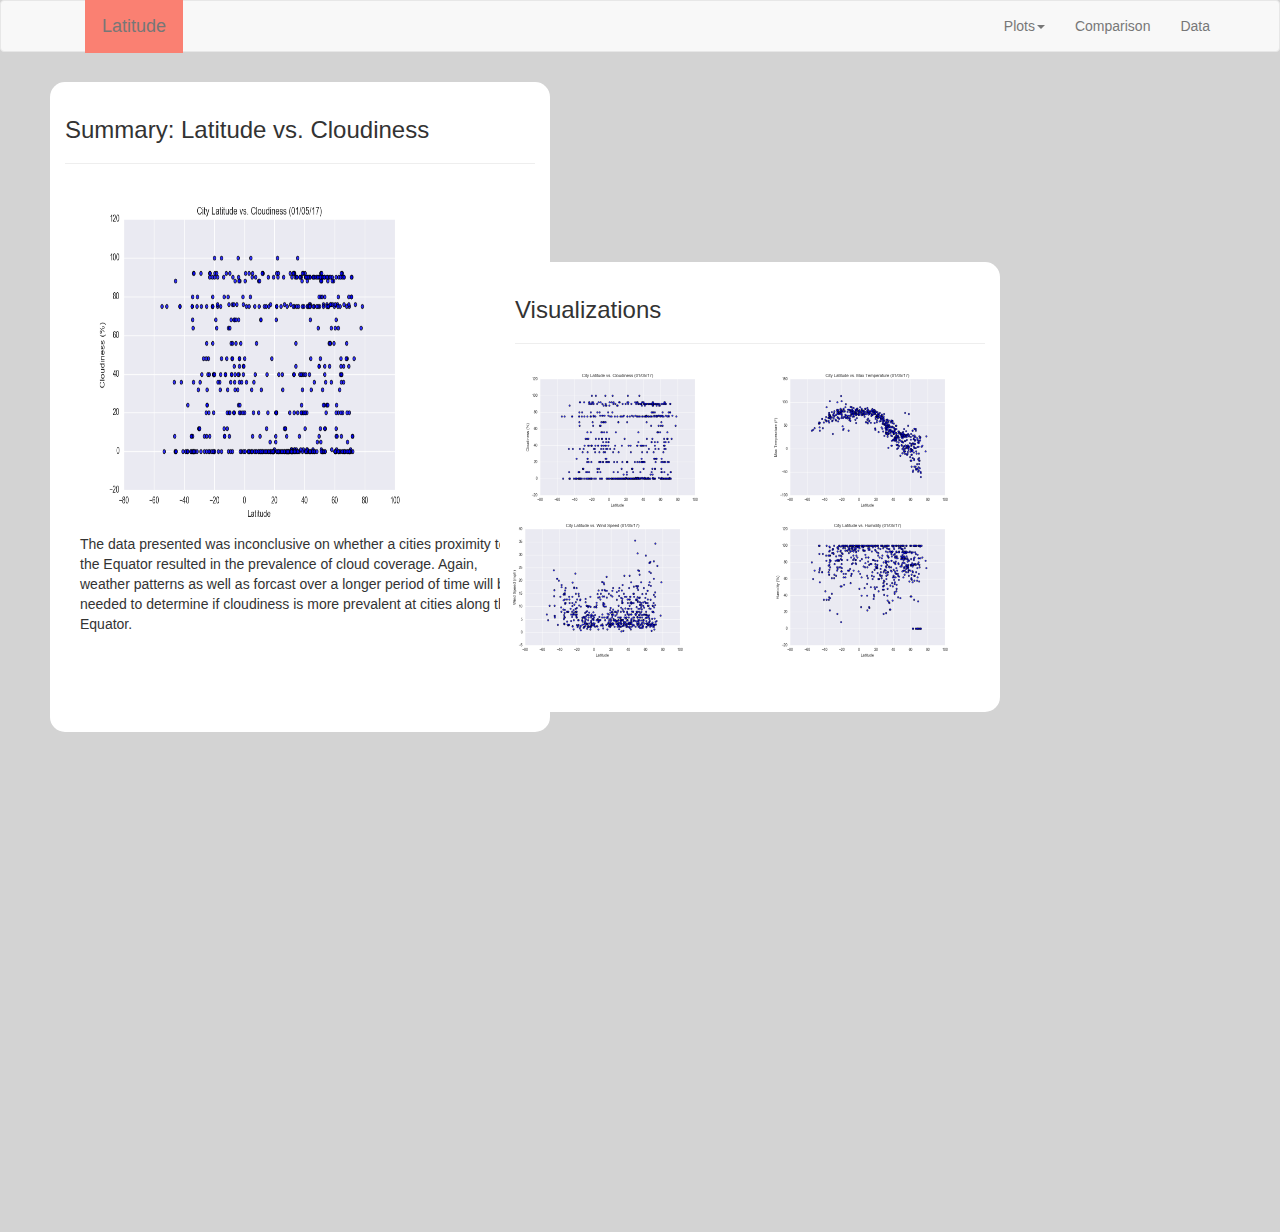
<file: Clouds.html>
<!DOCTYPE html>
<html lang="en">
<head>
   <meta charset="UTF-8">
   <meta name="viewport" content="width=device-width, initial-scale=1">
   <meta http-equiv="X-UA-Compatible" content="ie=edge">
   <link rel="stylesheet" href="css/style.css">
   <!-- Latest compiled and minified CSS -->
   <link rel="stylesheet" href="https://maxcdn.bootstrapcdn.com/bootstrap/3.3.7/css/bootstrap.min.css" integrity="sha384-BVYiiSIFeK1dGmJRAkycuHAHRg32OmUcww7on3RYdg4Va+PmSTsz/K68vbdEjh4u" crossorigin="anonymous">
   <!-- Optional theme -->
   <!-- <link rel="stylesheet" href="https://maxcdn.bootstrapcdn.com/bootstrap/3.3.7/css/bootstrap-theme.min.css" integrity="sha384-rHyoN1iRsVXV4nD0JutlnGaslCJuC7uwjduW9SVrLvRYooPp2bWYgmgJQIXwl/Sp" crossorigin="anonymous"> -->
   <!-- jQuery (necessary for Bootstrap's JavaScript plugins) -->
   <script src="https://ajax.googleapis.com/ajax/libs/jquery/1.12.4/jquery.min.js"></script>
   <!-- Latest compiled and minified JavaScript -->
   <script src="https://maxcdn.bootstrapcdn.com/bootstrap/3.3.7/js/bootstrap.min.js" integrity="sha384-Tc5IQib027qvyjSMfHjOMaLkfuWVxZxUPnCJA7l2mCWNIpG9mGCD8wGNIcPD7Txa" crossorigin="anonymous"></script>
  <title>Cloudiness</title>
</head>
<body style="background-color: lightgray">
        <nav class="navbar navbar-default">
            <div class="container">
                <div class="navbar-header">
                    <a class="navbar-brand logo" href="index.html">
                    <span class="nav-title">Latitude</span></a>
                </div>
                <div class="nav navbar-nav navbar-right">
                    <li class="dropdown"><a class="dropdown-toggle" data-toggle="dropdown">Plots<span class="caret"></span></a>
                        <ul class="dropdown-menu">
                            <li><a href="MaxTemp.html">Max Temperature</a></li>
                            <li><a href="Humidity.html">Humidity</a></li>
                            <li><a href="Clouds.html">Cloudiness</a></li>
                            <li><a href="WindSpeed.html">Wind Speed</a></li>
                        </ul>
                    </li>
                    <li><a href="Comparison.html"> Comparison</a></li>
                    <li><a href="Data.html"> Data</a></li>
                </div>
            </div>
        </nav>
<!--Clouds--> 
  <div class="row">
    <div class="col-lg-8" id="mainbox">
        <div class="row">
            <div class="header col-lg-12">
                <h3>Summary: Latitude vs. Cloudiness</h3>
                <hr>
            
            <div class="img col-lg-12">
                <a href="Clouds.html"><img src="/Images/Fig3.png" width="350px" height="350px"></a><br>
                <p>The data presented was inconclusive on whether a cities proximity to the Equator resulted in the prevalence of cloud coverage. Again, weather patterns as well as forcast over a longer period of time will be needed to determine if cloudiness is more prevalent at cities along the Equator.</p>
            </div>
         </div>
        </div> 
    </div>
  </div>


    <div class="row">
        <div class="col-lg-4" id="vizbox">
                <div class="row">
                        <div class="header col-lg-12">
                            <h3>Visualizations</h3>
                            <hr>
            <div class="row">   
                <div class="img col-lg-6"> 
                    <a href="Clouds.html"><img src="/Images/Fig3.png" alt="Latitude vs Clouds" width="200px" height="150px"></a>
                 </div>
                <div class="img col-lg-6">
                    <a href="MaxTemp.html"><img src="/Images/Fig1.png"alt="Latitude vs Max Temperature" width="200px" height="150px"></a>
                </div>    
            <div class="row">
                <div class="img col-lg-6">
                    <a href="WindSpeed.html"><img src="/Images/Fig4.png" alt="Latitude vs WindSpeed" width="200px" height="150px"></a>
                </div>
                <div class="img col-lg-6"">
                    <a href="Humidity.html"><img src="/Images/Fig2.png" alt="Latitude vs Humidity" width="200px" height="150px"></a>
                </div>
  
        </div>
    </div>      
</body>
</html>
</file>
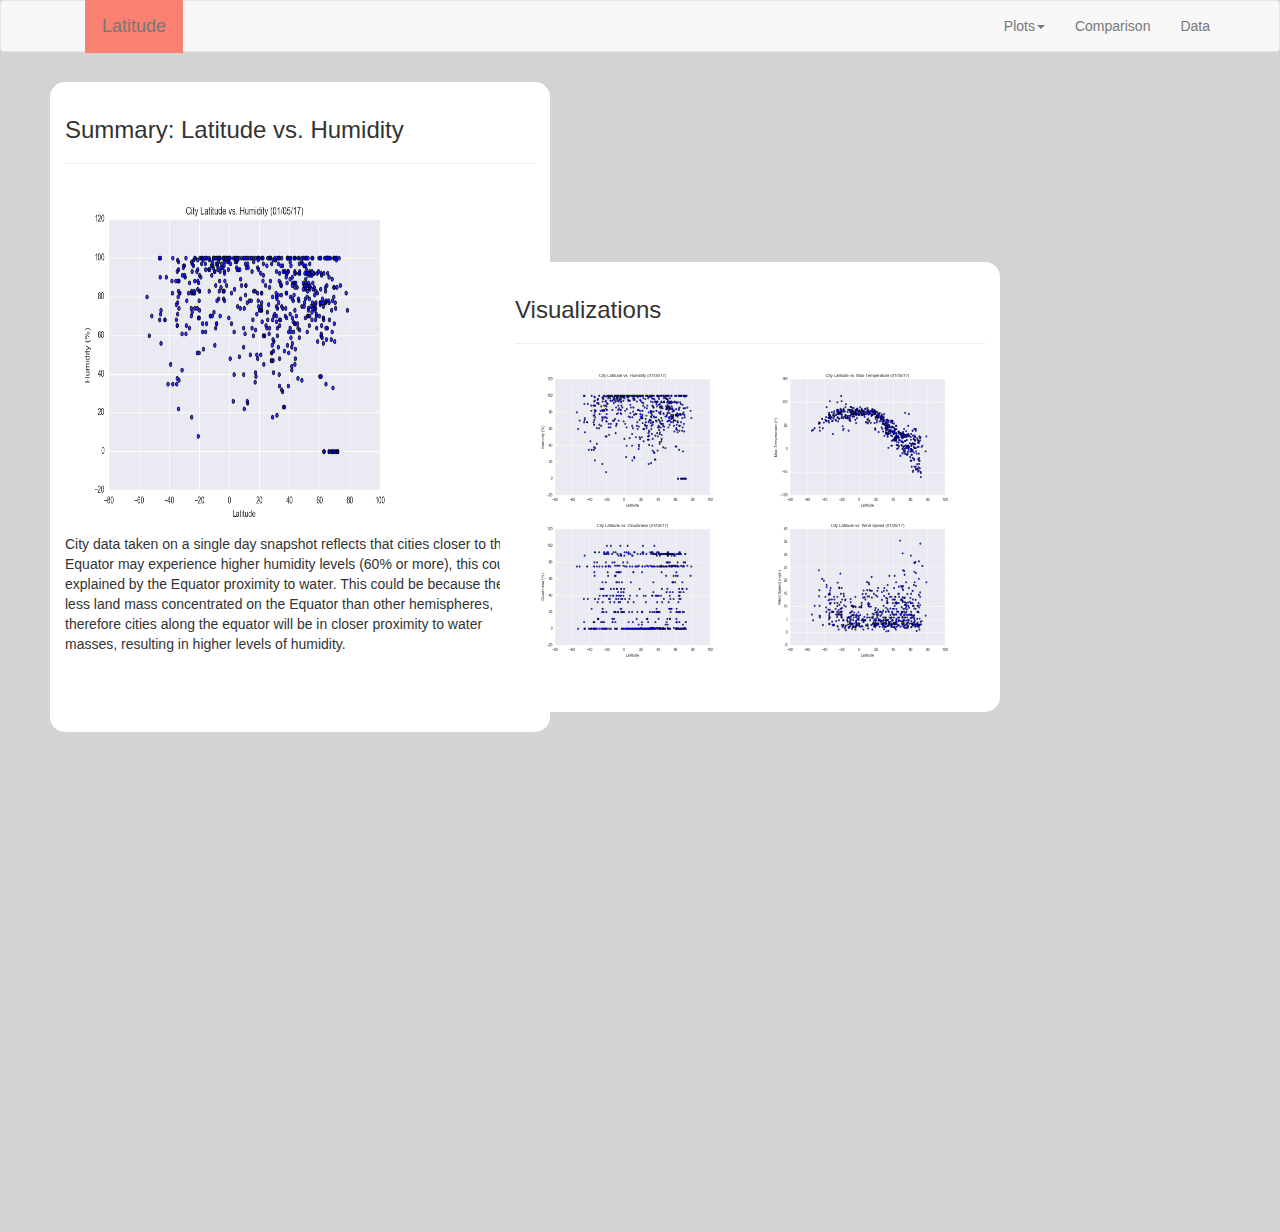
<file: Humidity.html>
<!DOCTYPE html>
<html lang="en">
<head>
   <meta charset="UTF-8">
   <meta name="viewport" content="width=device-width, initial-scale=1">
   <meta http-equiv="X-UA-Compatible" content="ie=edge">
   <link rel="stylesheet" href="/css/style.css">
   <!-- Latest compiled and minified CSS -->
   <link rel="stylesheet" href="https://maxcdn.bootstrapcdn.com/bootstrap/3.3.7/css/bootstrap.min.css" integrity="sha384-BVYiiSIFeK1dGmJRAkycuHAHRg32OmUcww7on3RYdg4Va+PmSTsz/K68vbdEjh4u" crossorigin="anonymous">
   <!-- Optional theme -->
   <!-- <link rel="stylesheet" href="https://maxcdn.bootstrapcdn.com/bootstrap/3.3.7/css/bootstrap-theme.min.css" integrity="sha384-rHyoN1iRsVXV4nD0JutlnGaslCJuC7uwjduW9SVrLvRYooPp2bWYgmgJQIXwl/Sp" crossorigin="anonymous"> -->
   <!-- jQuery (necessary for Bootstrap's JavaScript plugins) -->
   <script src="https://ajax.googleapis.com/ajax/libs/jquery/1.12.4/jquery.min.js"></script>
   <!-- Latest compiled and minified JavaScript -->
   <script src="https://maxcdn.bootstrapcdn.com/bootstrap/3.3.7/js/bootstrap.min.js" integrity="sha384-Tc5IQib027qvyjSMfHjOMaLkfuWVxZxUPnCJA7l2mCWNIpG9mGCD8wGNIcPD7Txa" crossorigin="anonymous"></script>
  <title>Humidity</title>
</head>
<body style="background-color: lightgray">
       <nav class="navbar navbar-default">
           <div class="container">
               <div class="navbar-header">
                   <a class="navbar-brand logo" href="index.html">
                   <span class="nav-title">Latitude</span></a>
               </div>
               <div class="nav navbar-nav navbar-right">
                   <li class="dropdown"><a class="dropdown-toggle" data-toggle="dropdown">Plots<span class="caret"></span></a>
                       <ul class="dropdown-menu">
                           <li><a href="MaxTemp.html">Max Temperature</a></li>
                           <li><a href="Humidity.html">Humidity</a></li>
                           <li><a href="Clouds.html">Cloudiness</a></li>
                           <li><a href="WindSpeed.html">Wind Speed</a></li>
                       </ul>
                   </li>
                   <li><a href="Comparison.html"> Comparison</a></li>
                   <li><a href="Data.html"> Data</a></li>
               </div>
           </div>
       </nav>
<!-- Humidity--> 
  <div class="row">
    <div class="col-lg-8" id="mainbox">
        <div class="row">
            <div class="header col-lg-12">
                <h3>Summary: Latitude vs. Humidity</h3>
                <hr>
            </div>
            <div class="img col-lg-12">
                <a href="Humidity.html"><img src="/Images/Fig2.png" width="350px" height="350px"></a><br>
                <p>City data taken on a single day snapshot reflects that cities closer to the Equator may experience higher humidity levels (60% or more), this could be explained by the Equator proximity to water. This could be because there is less land mass concentrated on the Equator than other hemispheres, therefore cities along the equator will be in closer proximity to water masses, resulting in higher levels of humidity.</p>
            </div>
        </div>

    </div>
    </div> 
</div>

<div class="row">
        <div class="col-lg-4" id="vizbox">
                <div class="row">
                        <div class="header col-lg-12">
                            <h3>Visualizations</h3>
                            <hr>
            <div class="row">
            </div>
                <div class="img col-lg-6"> 
                  
                            <a href="Humidity.html"><img src="/Images/Fig2.png" alt="Latitude vs Humidity"  width="200px" height="150px"></a>
                        
                </div>
                <div class="img col-lg-6">
                    <a href="MaxTemp.html"><img src="/Images/Fig1.png"alt="Latitude vs Max Temperature" width="200px" height="150px"></a>
                </div>
        
                
            <div class="row">
            </div>
         <div class="img col-lg-6">
            <a href="Clouds.html"><img src="/Images/Fig3.png" alt="Latitude vs Cloudiness" width="200px" height="150px"></a>
         </div>
        <div class="img col-lg-6"">
            <a href="WindSpeed.html"><img src="/Images/Fig4.png" alt="Latitude vs Wind Speed" width="200px" height="150px"></a>
        </div>
  
</div>
</div>

                
</body>
</html>
</file>
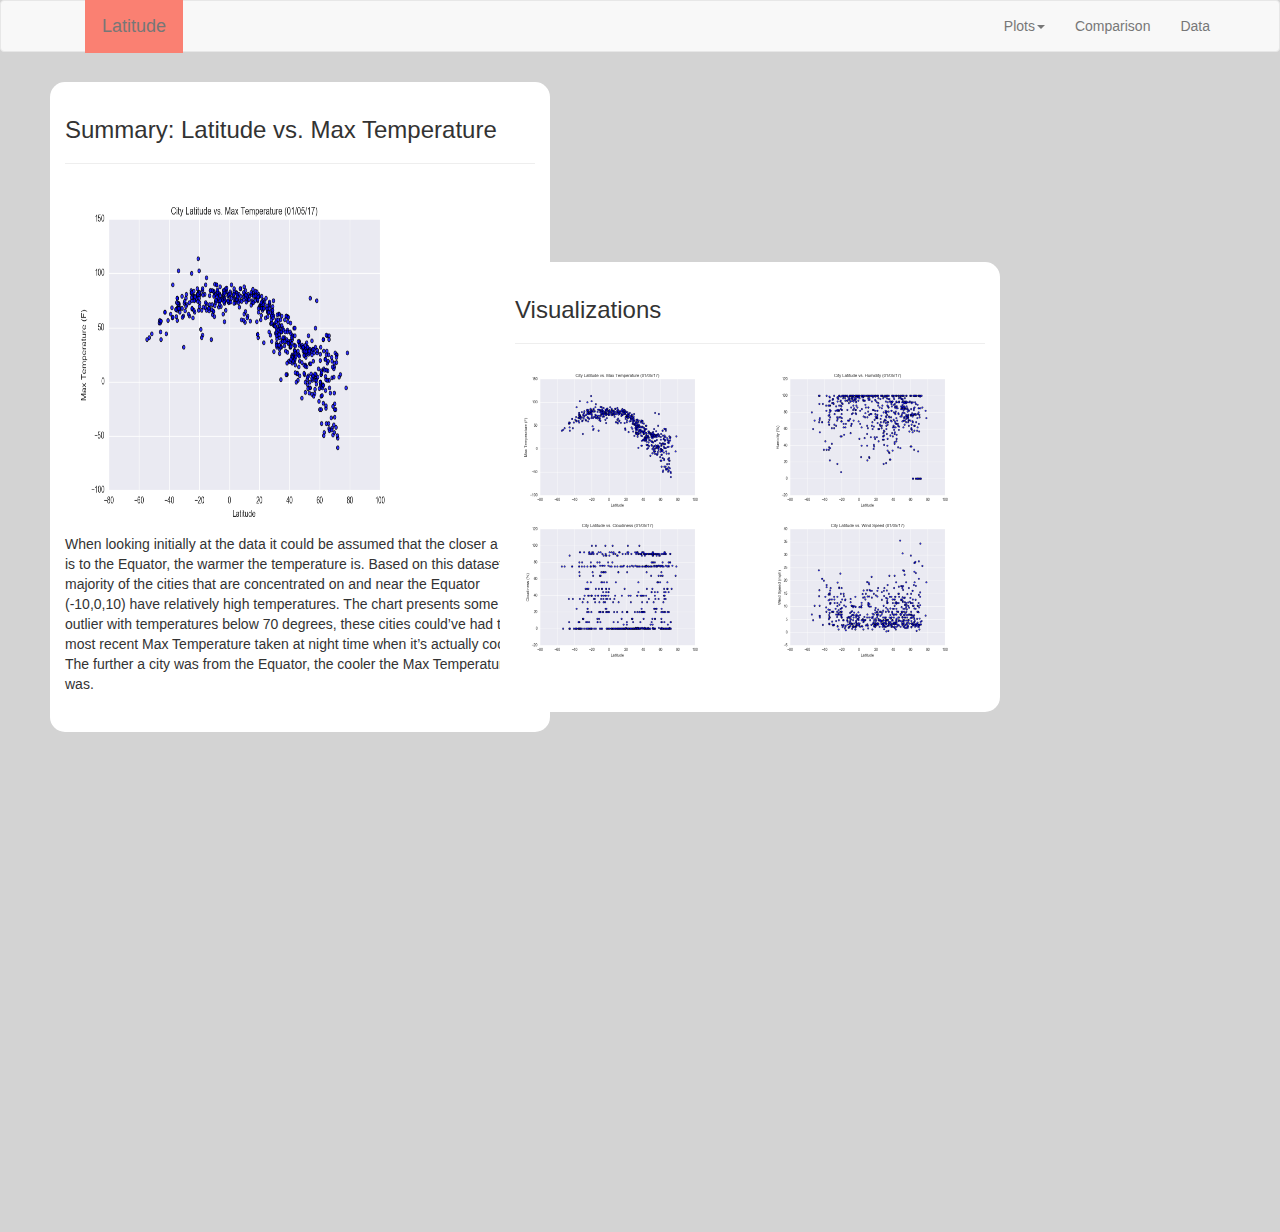
<file: MaxTemp.html>
<!DOCTYPE html>
<html lang="en">
<head>
   <meta charset="UTF-8">
   <meta name="viewport" content="width=device-width, initial-scale=1">
   <meta http-equiv="X-UA-Compatible" content="ie=edge">
   <link rel="stylesheet" href="/css/style.css">
   <!-- Latest compiled and minified CSS -->
   <link rel="stylesheet" href="https://maxcdn.bootstrapcdn.com/bootstrap/3.3.7/css/bootstrap.min.css" integrity="sha384-BVYiiSIFeK1dGmJRAkycuHAHRg32OmUcww7on3RYdg4Va+PmSTsz/K68vbdEjh4u" crossorigin="anonymous">
   <!-- Optional theme -->
   <!-- <link rel="stylesheet" href="https://maxcdn.bootstrapcdn.com/bootstrap/3.3.7/css/bootstrap-theme.min.css" integrity="sha384-rHyoN1iRsVXV4nD0JutlnGaslCJuC7uwjduW9SVrLvRYooPp2bWYgmgJQIXwl/Sp" crossorigin="anonymous"> -->
   <!-- jQuery (necessary for Bootstrap's JavaScript plugins) -->
   <script src="https://ajax.googleapis.com/ajax/libs/jquery/1.12.4/jquery.min.js"></script>
   <!-- Latest compiled and minified JavaScript -->
   <script src="https://maxcdn.bootstrapcdn.com/bootstrap/3.3.7/js/bootstrap.min.js" integrity="sha384-Tc5IQib027qvyjSMfHjOMaLkfuWVxZxUPnCJA7l2mCWNIpG9mGCD8wGNIcPD7Txa" crossorigin="anonymous"></script>
  <title>Max Temp</title>
</head>
<body style="background-color: lightgray">
       <nav class="navbar navbar-default">
           <div class="container">
               <div class="navbar-header">
                   <a class="navbar-brand logo" href="index.html">
                   <span class="nav-title">Latitude</span></a>
               </div>
               <div class="nav navbar-nav navbar-right">
                   <li class="dropdown"><a class="dropdown-toggle" data-toggle="dropdown">Plots<span class="caret"></span></a>
                       <ul class="dropdown-menu">
                           <li><a href="MaxTemp.html">Max Temperature</a></li>
                           <li><a href="Humidity.html">Humidity</a></li>
                           <li><a href="Clouds.html">Cloudiness</a></li>
                           <li><a href="WindSpeed.html">Wind Speed</a></li>
                       </ul>
                   </li>
                   <li><a href="Comparison.html"> Comparison</a></li>
                   <li><a href="Data.html"> Data</a></li>
               </div>
           </div>
       </nav>
<!-- Max Temp--> 
 
  <div class="row">
        <div class="col-lg-8" id="mainbox">
            <div class="row">
                <div class="header col-lg-12">
                    <h3>Summary: Latitude vs. Max Temperature</h3>
                    <hr>
                </div>
                <div class="img col-lg-12">
                    <a href="MaxTemp.html"><img src="/Images/Fig1.png" width="350px" height="350px"></a><br>
                    <p>When looking initially at the data it could be assumed that the closer a city is to the Equator, the warmer the temperature is. Based on this dataset, the majority of the cities that are concentrated on and near the Equator (-10,0,10) have relatively high temperatures. The chart presents some outlier with temperatures below 70 degrees, these cities could’ve had their most recent Max Temperature taken at night time when it’s actually cooler. The further a city was from the Equator, the cooler the Max Temperature was.</p>
                </div>
            </div>
    
        </div>
        </div> 
    </div>
    <div class="row">
            <div class="col-lg-4" id="vizbox">
                    <div class="row">
                            <div class="header col-lg-12">
                                <h3>Visualizations</h3>
                                <hr>
                            </div>
                <div class="row">
                </div>
                    <div class="img col-lg-6"> 
                        <a href="MaxTemp.html"><img src="/Images/Fig1.png" alt="Latitude vs MaxTemp" width="200px" height="150px"></a>
                     </div>
                    <div class="img col-lg-6">
                        <a href="Humidity.html"><img src="/Images/Fig2.png"alt="Latitude vs Humidity" width="200px" height="150px"></a>
                    </div>
            
                    
                <div class="row">
                </div>
             <div class="img col-lg-6">
                <a href="Clouds.html"><img src="/Images/Fig3.png" alt="Latitude vs Cloudiness" width="200px" height="150px"></a>
             </div>
            <div class="img col-lg-6"">
                <a href="WindSpeed.html"><img src="/Images/Fig4.png" alt="Latitude vs Wind Speed" width="200px" height="150px"></a>
            </div>
      
            </div>
        </div>
    </body>
</html>
</file>
<file: css/style.css>
.nav-title{
  background-color:salmon;
  width: 50px;
  height: 20px;
  padding: 17px;
  margin: 15px;
}

#mainbox{
  width:500px;
  height:650px; 
  position:relative;
  top:50;
  left:50px;
  margin: 10px 15px 20px;
  display:flex;
  border-radius: 15px;
  background-color:white;
  padding: 15px;
}

#vizbox{
  width:500px; 
  height:450px; 
  position:relative;
  left:500px;
  bottom:500px;
  margin: 10px 15px 20px;
  /* display:flex; */
  border-radius: 15px;
  background-color:white;
  padding: 15px;
}

#leftbox-c{
  width:750px;
  height:800px; 
  position: relative;
  left:50px;
  margin: 10px 15px 20px;
  border-radius: 15px;
  background-color:white;
  padding: 15px;
}

h3{
  width:100%;
  color: salmon;
}



.col-lg-12 img{
  position: relative;
  margin:auto;
  padding:auto;
  align-content: left;
} 

.mainbox p{
  padding-top: 100px;
  font-size: 12px;
  text-align:right;
  width:140px;
  height:160px; 
  float:right;
}
.table{
  float:right;
}

@media (min-width: 768px) and (max-width: 991.98px){
#mainbox{
width: 250px;
height: 250px;
}

#vizbox{
  width: 250px;
  height: 250px;
}
}
</file>
